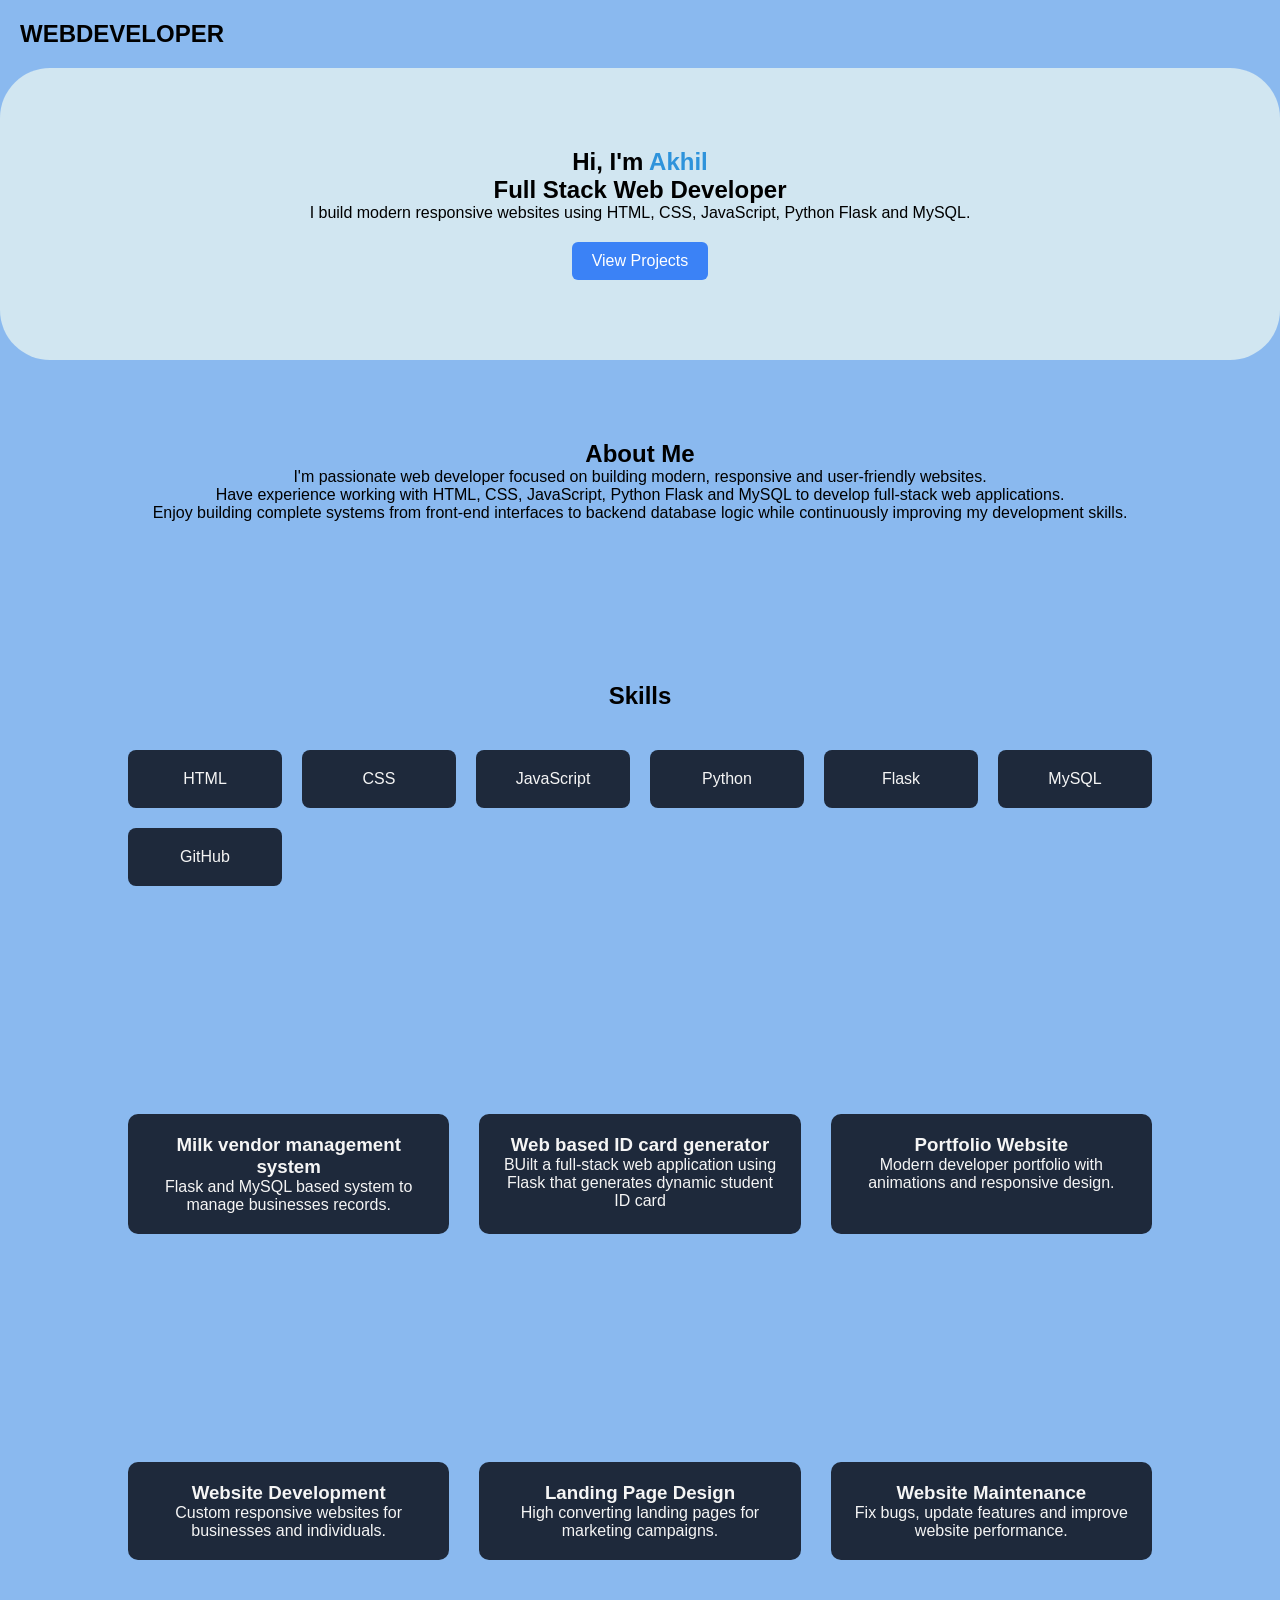
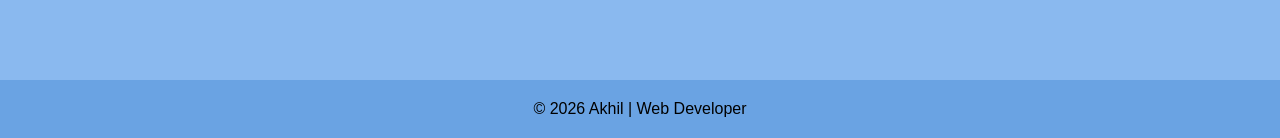
<file: index.html>
<!DOCTYPE html>
<html lang="en">

<head>

<meta charset="UTF-8">
<meta name="viewport" content="width=device-width, initial-scale=1.0">

<title>Akhil | Web Developer</title>

<link rel="stylesheet" href="style.css">

<link href="https://unpkg.com/aos@2.3.4/dist/aos.css" rel="stylesheet">

</head>

<body>

<div id="progress-bar"></div>

<!-- NAVBAR -->

<nav>

<h2 class="logo">WEBDEVELOPER</h2>

<!--<ul class="nav-links">

<li><a href="#home">Home</a></li>
<li><a href="#about">About</a></li>
<li><a href="#skills">Skills</a></li>
<li><a href="#projects">Projects</a></li>
<li><a href="#services">Services</a></li>


</ul>-->

<div class="menu-toggle">☰</div>

</nav>

<!-- HERO -->

<section id="home" class="hero">

<div class="hero-content" data-aos="fade-up">

<h1>Hi, I'm <span>Akhil</span></h1>

<h2>Full Stack Web Developer</h2>

<p>
I build modern responsive websites using HTML, CSS, JavaScript,
Python Flask and MySQL.
</p>

<a href="#projects" class="btn">View Projects</a>

</div>

</section>

<!-- ABOUT -->

<section id="about">

<h2 data-aos="fade-right">About Me</h2>

<p data-aos="fade-up">

I'm passionate web developer focused on building
modern, responsive and user-friendly websites.</p>

<p> Have experience working with HTML, CSS, JavaScript,
Python Flask and MySQL to develop full-stack web applications.</p>

<p>
 Enjoy building complete systems from front-end interfaces
to backend database logic while continuously improving
my development skills.

</p>

</section>

<!-- SKILLS -->

<section id="skills">

<h2 data-aos="fade-up">Skills</h2>

<div class="skills-grid">

<div class="skill-card">HTML</div>
<div class="skill-card">CSS</div>
<div class="skill-card">JavaScript</div>
<div class="skill-card">Python</div>
<div class="skill-card">Flask</div>
<div class="skill-card">MySQL</div>

<div class="skill-card">GitHub</div>

</div>

</section>

<!-- PROJECTS -->

<section id="projects">

<h2 data-aos="fade-up">Projects</h2>

<div class="projects-grid">

<div class="project-card">

<h3>Milk vendor management system</h3>

<p>Flask and MySQL based system to manage businesses records.</p>



</div>

<div class="project-card">

<h3>Web based ID card generator</h3>

<p>BUilt a full-stack web application using Flask that generates dynamic student ID card</p>



</div>

<div class="project-card">

<h3>Portfolio Website</h3>

<p>Modern developer portfolio with animations and responsive design.</p>



</div>

</div>

</section>

<!-- SERVICES -->

<section id="services">

<h2 data-aos="fade-up">Services</h2>

<div class="services-grid">

<div class="service-card">

<h3>Website Development</h3>

<p>Custom responsive websites for businesses and individuals.</p>

</div>

<div class="service-card">

<h3>Landing Page Design</h3>

<p>High converting landing pages for marketing campaigns.</p>

</div>

<div class="service-card">

<h3>Website Maintenance</h3>

<p>Fix bugs, update features and improve website performance.</p>

</div>

</div>

</section>

<!-- CONTACT

<section id="contact">

<h2 data-aos="fade-up">Contact Me</h2>

<form>

<input type="text" placeholder="Your Name">

<input type="email" placeholder="Email">

<textarea placeholder="Message"></textarea>

<button type="submit">Send Message</button>

</form>

</section> -->

<footer>

<p>© 2026 Akhil | Web Developer</p>

</footer>

<script src="https://unpkg.com/aos@2.3.4/dist/aos.js"></script>

<script src="script.js"></script>

</body>
</html>
</file>
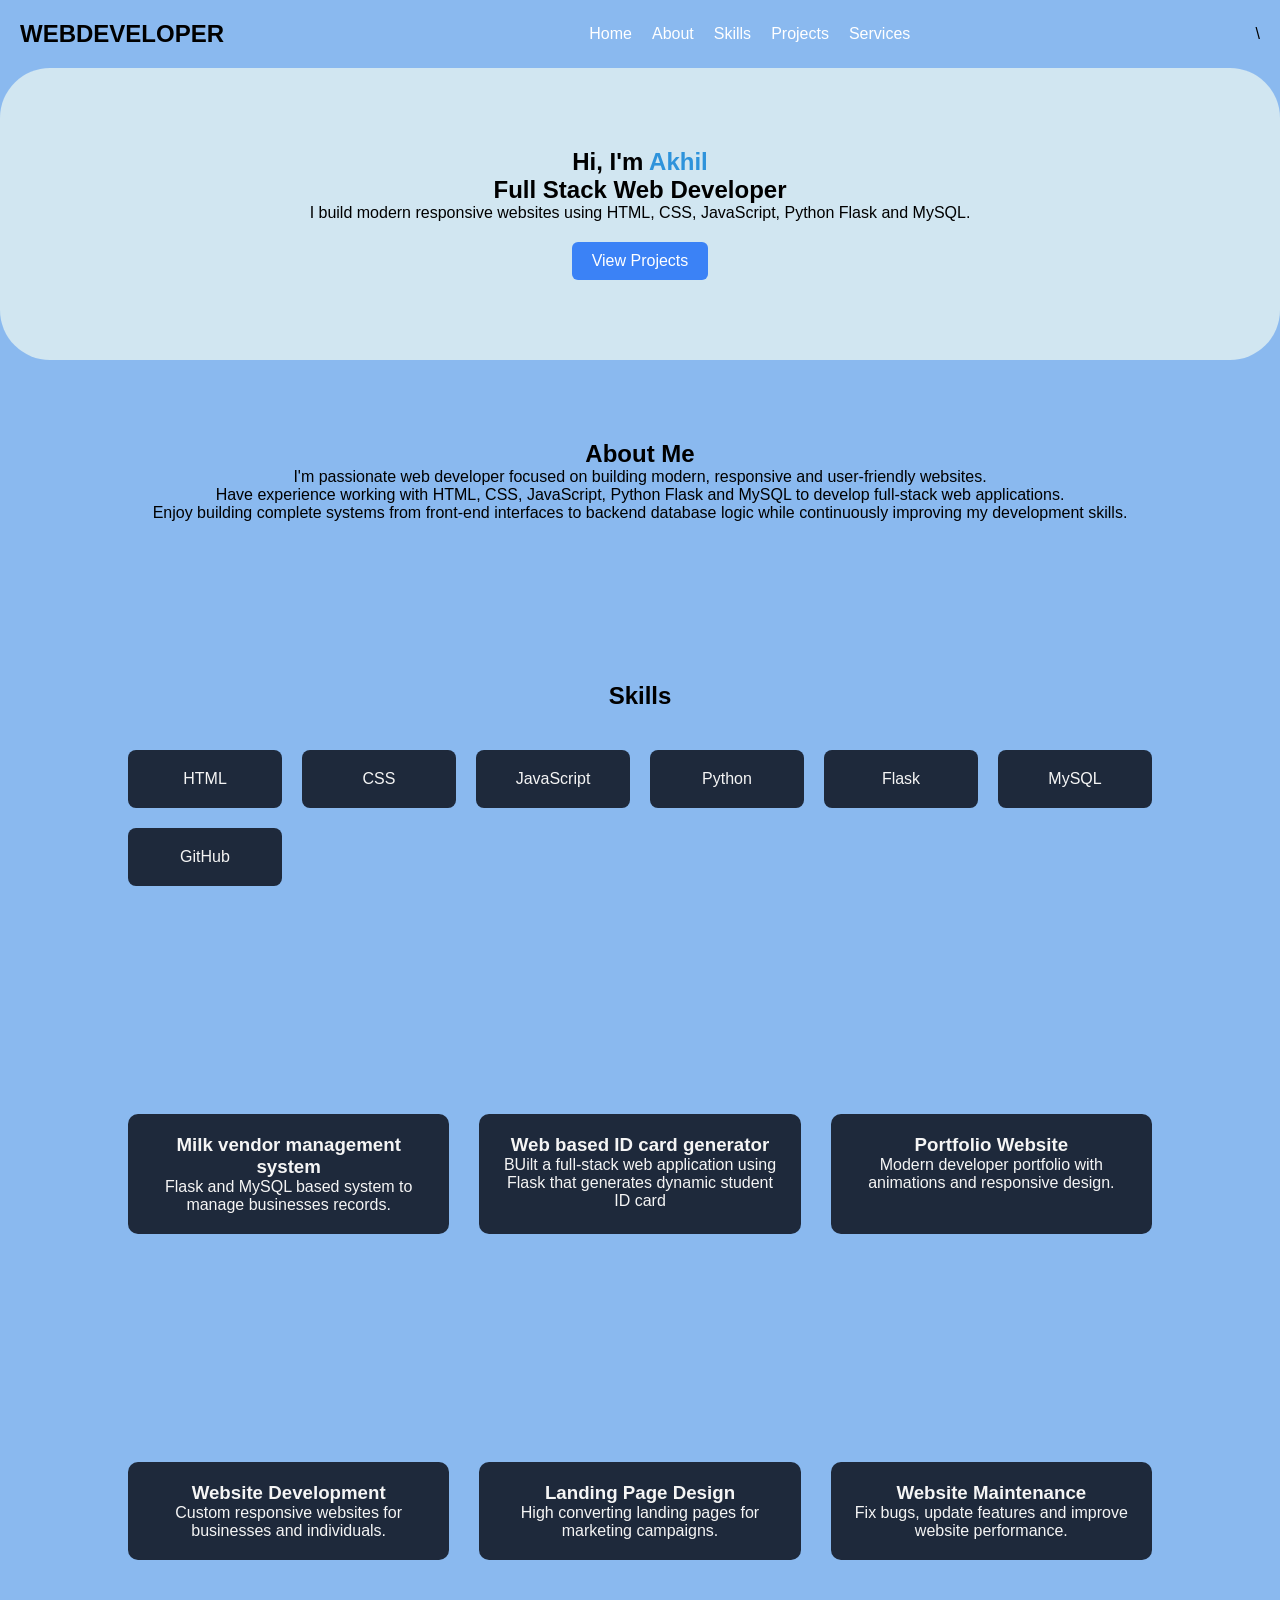
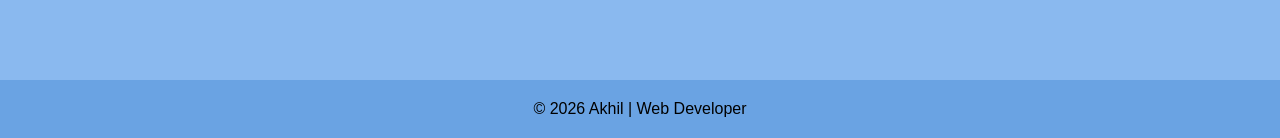
<file: templates/index.html>
<!DOCTYPE html>
<html lang="en">

<head>

<meta charset="UTF-8">
<meta name="viewport" content="width=device-width, initial-scale=1.0">

<title>Akhil | Web Developer</title>

<link rel="stylesheet" href="../static/style.css">

<link href="https://unpkg.com/aos@2.3.4/dist/aos.css" rel="stylesheet">

</head>

<body>

<div id="progress-bar"></div>

<!-- NAVBAR -->

<nav>

<h2 class="logo">WEBDEVELOPER</h2>

<ul class="nav-links">

<li><a href="#home">Home</a></li>
<li><a href="#about">About</a></li>
<li><a href="#skills">Skills</a></li>
<li><a href="#projects">Projects</a></li>
<li><a href="#services">Services</a></li>


</ul>\

<div class="menu-toggle">☰</div>

</nav>

<!-- HERO -->

<section id="home" class="hero">

<div class="hero-content" data-aos="fade-up">

<h1>Hi, I'm <span>Akhil</span></h1>

<h2>Full Stack Web Developer</h2>

<p>
I build modern responsive websites using HTML, CSS, JavaScript,
Python Flask and MySQL.
</p>

<a href="#projects" class="btn">View Projects</a>

</div>

</section>

<!-- ABOUT -->

<section id="about">

<h2 data-aos="fade-right">About Me</h2>

<p data-aos="fade-up">

I'm passionate web developer focused on building
modern, responsive and user-friendly websites.</p>

<p> Have experience working with HTML, CSS, JavaScript,
Python Flask and MySQL to develop full-stack web applications.</p>

<p>
 Enjoy building complete systems from front-end interfaces
to backend database logic while continuously improving
my development skills.

</p>

</section>

<!-- SKILLS -->

<section id="skills">

<h2 data-aos="fade-up">Skills</h2>

<div class="skills-grid">

<div class="skill-card">HTML</div>
<div class="skill-card">CSS</div>
<div class="skill-card">JavaScript</div>
<div class="skill-card">Python</div>
<div class="skill-card">Flask</div>
<div class="skill-card">MySQL</div>

<div class="skill-card">GitHub</div>

</div>

</section>

<!-- PROJECTS -->

<section id="projects">

<h2 data-aos="fade-up">Projects</h2>

<div class="projects-grid">

<div class="project-card">

<h3>Milk vendor management system</h3>

<p>Flask and MySQL based system to manage businesses records.</p>



</div>

<div class="project-card">

<h3>Web based ID card generator</h3>

<p>BUilt a full-stack web application using Flask that generates dynamic student ID card</p>



</div>

<div class="project-card">

<h3>Portfolio Website</h3>

<p>Modern developer portfolio with animations and responsive design.</p>



</div>

</div>

</section>

<!-- SERVICES -->

<section id="services">

<h2 data-aos="fade-up">Services</h2>

<div class="services-grid">

<div class="service-card">

<h3>Website Development</h3>

<p>Custom responsive websites for businesses and individuals.</p>

</div>

<div class="service-card">

<h3>Landing Page Design</h3>

<p>High converting landing pages for marketing campaigns.</p>

</div>

<div class="service-card">

<h3>Website Maintenance</h3>

<p>Fix bugs, update features and improve website performance.</p>

</div>

</div>

</section>

<!-- CONTACT

<section id="contact">

<h2 data-aos="fade-up">Contact Me</h2>

<form>

<input type="text" placeholder="Your Name">

<input type="email" placeholder="Email">

<textarea placeholder="Message"></textarea>

<button type="submit">Send Message</button>

</form>

</section> -->

<footer>

<p>© 2026 Akhil | Web Developer</p>

</footer>

<script src="https://unpkg.com/aos@2.3.4/dist/aos.js"></script>

<script src="../script.js"></script>

</body>
</html>
</file>
<file: style.css>
*{
margin:0;
padding:0;
box-sizing:border-box;
font-family:Arial;
scroll-behavior:smooth;
}

body{
background: rgb(138, 185, 239);
color:black;
}

/* Progress bar */

#progress-bar{
position:fixed;
top:0;
left:0;
height:4px;
background:#3b82f6;
width:0%;
z-index:;
}

/* Navbar */

nav{
display:flex;
justify-content:space-between;
align-items:center;
padding:20px;
background: rgb(138, 185, 239);
position:sticky;
top:0;
}

nav ul{
display:flex;
list-style:none;
}

nav ul li{
margin-left:20px;
}

nav a{
color:white;
text-decoration:none;
}

.menu-toggle{
display:none;
font-size:24px;
cursor:pointer;
}

/* Hero */

.hero{
display:flex;
align-items:center;
justify-content:center;
text-align:center;
background-color: rgb(209, 230, 241);
border-radius: 50px;
}

.hero span{
color:#2e93db;
}

.btn{
display:inline-block;
margin-top:20px;
padding:10px 20px;
background:#3b82f6;
border-radius:6px;
color:white;
text-decoration:none;
}

/* Sections */

section{
padding:80px 10%;
text-align:center;
}

/* Skills */

.skills-grid{
display:grid;
grid-template-columns:repeat(auto-fit,minmax(150px,1fr));
gap:20px;
margin-top:40px;
}

.skill-card{
background:#1e293b;
color: whitesmoke;
padding:20px;
border-radius:8px;
transition:.3s;
}

.skill-card:hover{
transform:scale(1.1);
}

/* Projects */

.projects-grid{
display:grid;
grid-template-columns:repeat(auto-fit,minmax(250px,1fr));
gap:30px;
margin-top:40px;
}

.project-card{
background:#1e293b;
color: whitesmoke;
padding:20px;
border-radius:10px;
transition:.3s;
}

.project-card:hover{
transform:translateY(-10px);
}

/* Services */

.services-grid{
display:grid;
grid-template-columns:repeat(auto-fit,minmax(250px,1fr));
gap:30px;
margin-top:40px;
}

.service-card{
background:#1e293b;
color: whitesmoke;
padding:20px;
border-radius:10px;
}

.service-card:hover{
    transform:scale(1.1);
}

/* Contact 

form{
display:flex;
flex-direction:column;
gap:15px;
max-width:500px;
margin:auto;
}*/

input,textarea{
padding:12px;
border:none;
border-radius:5px;
}

button{
padding:12px;
background:#3b82f6;
color:white;
border:none;
cursor:pointer;
}

/* Footer */

footer{
padding:20px;
text-align:center;
background: rgb(106, 163, 227);
margin-top:40px;
}


/* Mobile */

@media(max-width:768px){

nav ul{
display:none;
flex-direction:column;
background: rgb(138, 185, 239);
position:absolute;
top:60px;
right:20px;
}

nav ul.active{
display:flex;
}

.menu-toggle{
display:block;
}

}
</file>
<file: static/style.css>
*{
margin:0;
padding:0;
box-sizing:border-box;
font-family:Arial;
scroll-behavior:smooth;
}

body{
background: rgb(138, 185, 239);
color:black;
}

/* Progress bar */

#progress-bar{
position:fixed;
top:0;
left:0;
height:4px;
background:#3b82f6;
width:0%;
z-index:;
}

/* Navbar */

nav{
display:flex;
justify-content:space-between;
align-items:center;
padding:20px;
background: rgb(138, 185, 239);
position:sticky;
top:0;
}

nav ul{
display:flex;
list-style:none;
}

nav ul li{
margin-left:20px;
}

nav a{
color:white;
text-decoration:none;
}

.menu-toggle{
display:none;
font-size:24px;
cursor:pointer;
}

/* Hero */

.hero{
display:flex;
align-items:center;
justify-content:center;
text-align:center;
background-color: rgb(209, 230, 241);
border-radius: 50px;
}

.hero span{
color:#2e93db;
}

.btn{
display:inline-block;
margin-top:20px;
padding:10px 20px;
background:#3b82f6;
border-radius:6px;
color:white;
text-decoration:none;
}

/* Sections */

section{
padding:80px 10%;
text-align:center;
}

/* Skills */

.skills-grid{
display:grid;
grid-template-columns:repeat(auto-fit,minmax(150px,1fr));
gap:20px;
margin-top:40px;
}

.skill-card{
background:#1e293b;
color: whitesmoke;
padding:20px;
border-radius:8px;
transition:.3s;
}

.skill-card:hover{
transform:scale(1.1);
}

/* Projects */

.projects-grid{
display:grid;
grid-template-columns:repeat(auto-fit,minmax(250px,1fr));
gap:30px;
margin-top:40px;
}

.project-card{
background:#1e293b;
color: whitesmoke;
padding:20px;
border-radius:10px;
transition:.3s;
}

.project-card:hover{
transform:translateY(-10px);
}

/* Services */

.services-grid{
display:grid;
grid-template-columns:repeat(auto-fit,minmax(250px,1fr));
gap:30px;
margin-top:40px;
}

.service-card{
background:#1e293b;
color: whitesmoke;
padding:20px;
border-radius:10px;
}

.service-card:hover{
    transform:scale(1.1);
}

/* Contact 

form{
display:flex;
flex-direction:column;
gap:15px;
max-width:500px;
margin:auto;
}*/

input,textarea{
padding:12px;
border:none;
border-radius:5px;
}

button{
padding:12px;
background:#3b82f6;
color:white;
border:none;
cursor:pointer;
}

/* Footer */

footer{
padding:20px;
text-align:center;
background: rgb(106, 163, 227);
margin-top:40px;
}


/* Mobile */

@media(max-width:768px){

nav ul{
display:none;
flex-direction:column;
background: rgb(138, 185, 239);
position:absolute;
top:60px;
right:20px;
}

nav ul.active{
display:flex;
}

.menu-toggle{
display:block;
}

}
</file>
